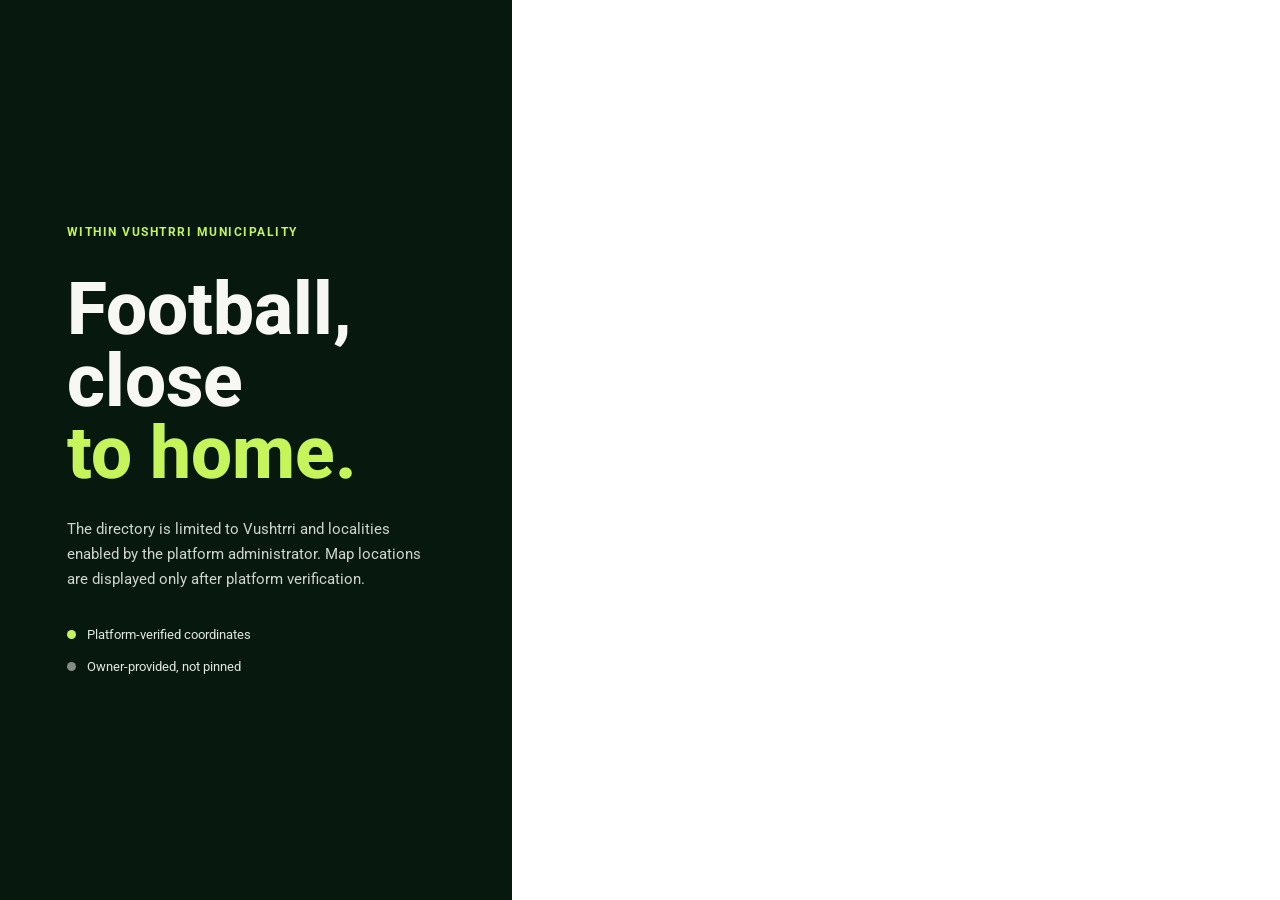
<file: index.html>
<!doctype html>
<html lang="en">
  <head>
    <meta charset="utf-8">
    <meta name="viewport" content="width=device-width, initial-scale=1">
    <meta name="theme-color" content="#07180f">
    <title>Football close to home | FushaIme</title>
    <link rel="preconnect" href="https://fonts.googleapis.com">
    <link rel="preconnect" href="https://fonts.gstatic.com" crossorigin>
    <link href="https://fonts.googleapis.com/css2?family=Roboto:wght@400;500;700;800&display=swap" rel="stylesheet">
    <link rel="stylesheet" href="style.css">
  </head>
  <body>
    <main class="location-page">
      <section class="intro" aria-labelledby="page-title">
        <div class="intro-content">
          <p class="eyebrow">Within Vushtrri Municipality</p>
          <h1 id="page-title">Football,<br>close<br><span>to home.</span></h1>
          <p class="description">The directory is limited to Vushtrri and localities enabled by the platform administrator. Map locations are displayed only after platform verification.</p>
          <ul class="legend" aria-label="Map location status">
            <li><span class="legend-dot legend-dot--verified" aria-hidden="true"></span>Platform-verified coordinates</li>
            <li><span class="legend-dot legend-dot--owner" aria-hidden="true"></span>Owner-provided, not pinned</li>
          </ul>
        </div>
      </section>

      <section class="map-panel" aria-label="Map of Vushtrri, Kosovo">
        <iframe
          title="Interactive map centered on Vushtrri, Kosovo"
          src="https://maps.google.com/maps?q=Vushtrri%2C%20Kosovo&amp;z=12&amp;output=embed"
          loading="lazy"
          referrerpolicy="no-referrer-when-downgrade"
          allowfullscreen>
        </iframe>
      </section>
    </main>
  </body>
</html>
</file>
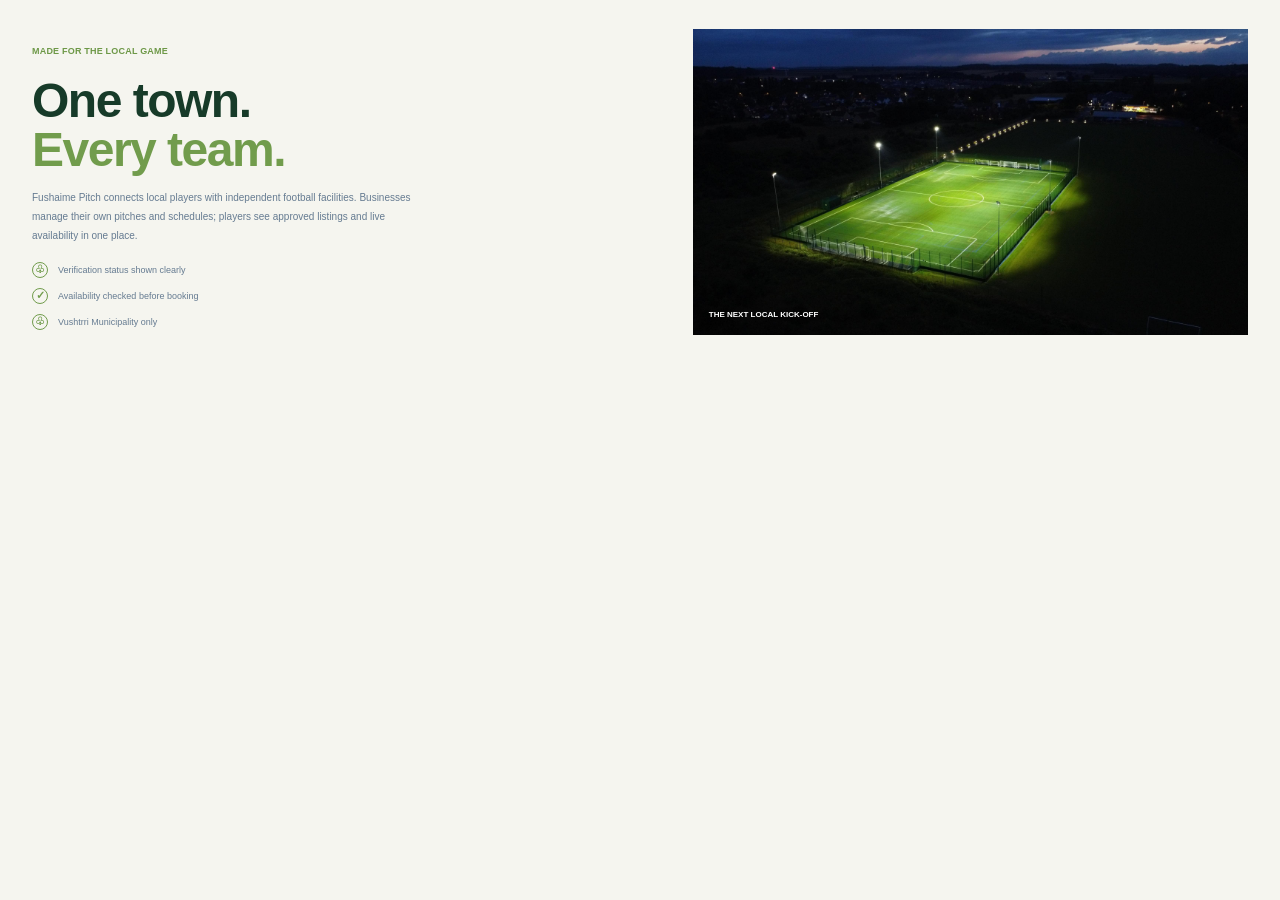
<file: main.html>
<!DOCTYPE html>
<html lang="en">
<head>
    <meta charset="UTF-8">
    <meta name="viewport" content="width=device-width, initial-scale=1.0">
    <title>Vushtrri Pitch</title>
    <link rel="stylesheet" href="main.css">
</head>
<body>
    <main class="hero"> 
        <section class="content">
            <p class="eyebrow">MADE FOR THE LOCAL GAME</p>

            <h1>
                One town.<br>
                <span>Every team.</span>
            </h1>

            <p class="description">
                Fushaime Pitch connects local players with independent football facilities.
                Businesses manage their own pitches and schedules; players see approved
                listings and live availability in one place.
            </p>

            <div class="features">
                <div class="feature">
                    <span class="icon">♧</span>
                    <p>Verification status shown clearly</p>
                </div>

                <div class="feature">
                    <span class="icon">✓</span>
                    <p>Availability checked before booking</p>
                </div>

                <div class="feature">
                    <span class="icon">♧</span>
                    <p>Vushtrri Municipality only</p>
                </div>
            </div>
        </section>

        <section class="visual">
            <img
                src="fotball.jpg"
                alt="Football match at dusk"
            >

            <p class="visual-caption">
                THE NEXT LOCAL KICK-OFF
            </p>
        </section>

     </main>

</body>
</html>
</file>
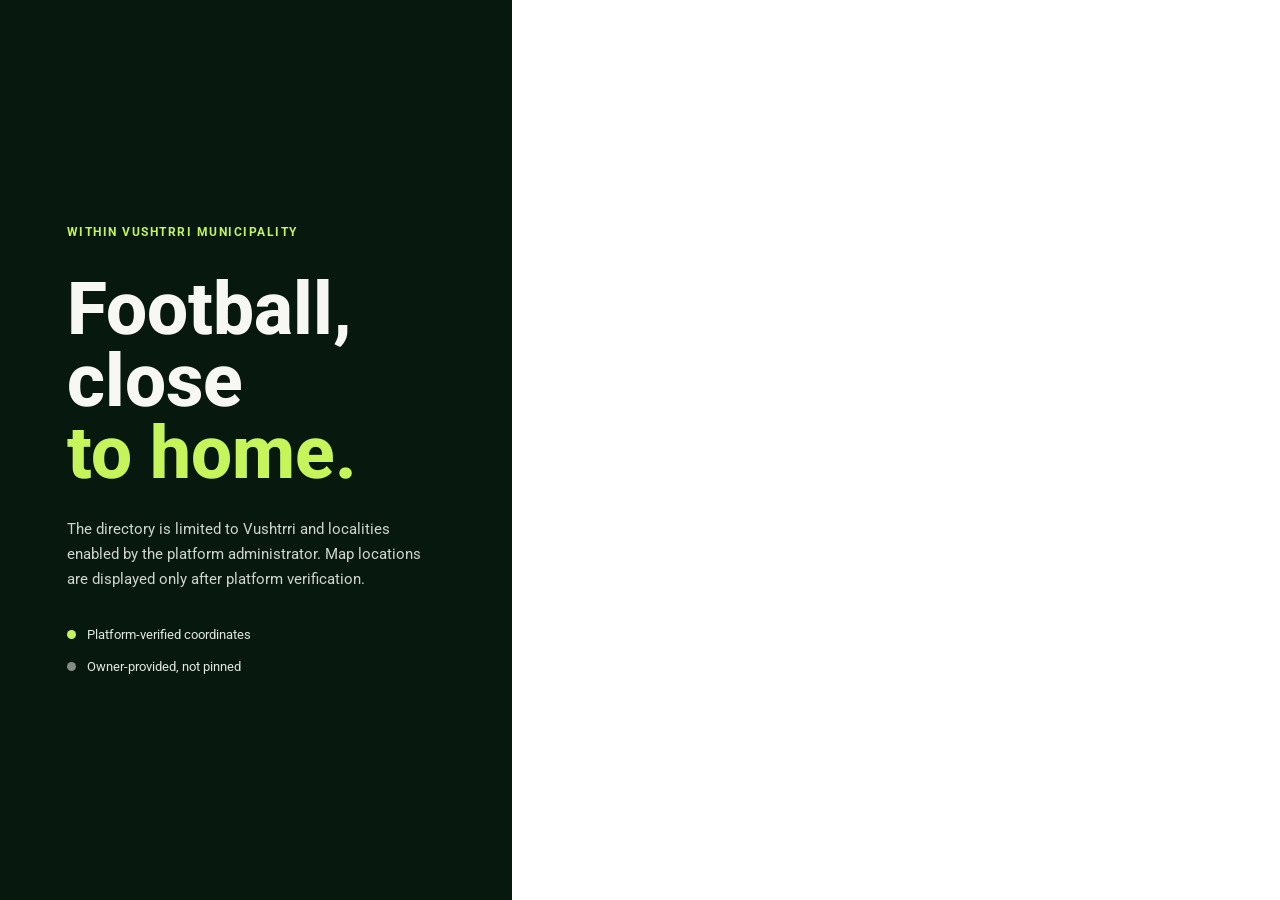
<file: map.html>
<!doctype html>
<html lang="en">
  <head>
    <meta charset="utf-8">
    <meta name="viewport" content="width=device-width, initial-scale=1">
    <meta name="theme-color" content="#07180f">
    <title>Football close to home | FushaIme</title>
    <link rel="preconnect" href="https://fonts.googleapis.com">
    <link rel="preconnect" href="https://fonts.gstatic.com" crossorigin>
    <link href="https://fonts.googleapis.com/css2?family=Roboto:wght@400;500;700;800&display=swap" rel="stylesheet">
    <link rel="stylesheet" href="map.css">
  </head>
  <body>
    <main class="location-page">
      <section class="intro" aria-labelledby="page-title">
        <div class="intro-content">
          <p class="eyebrow">Within Vushtrri Municipality</p>
          <h1 id="page-title">Football,<br>close<br><span>to home.</span></h1>
          <p class="description">The directory is limited to Vushtrri and localities enabled by the platform administrator. Map locations are displayed only after platform verification.</p>
          <ul class="legend" aria-label="Map location status">
            <li><span class="legend-dot legend-dot--verified" aria-hidden="true"></span>Platform-verified coordinates</li>
            <li><span class="legend-dot legend-dot--owner" aria-hidden="true"></span>Owner-provided, not pinned</li>
          </ul>
        </div>
      </section>

      <section class="map-panel" aria-label="Map of Vushtrri, Kosovo">
        <iframe
          title="Interactive map centered on Vushtrri, Kosovo"
          src="https://maps.google.com/maps?q=Vushtrri%2C%20Kosovo&amp;z=12&amp;output=embed"
          loading="lazy"
          referrerpolicy="no-referrer-when-downgrade"
          allowfullscreen>
        </iframe>
      </section>
    </main>
  </body>
</html>
</file>
<file: style.css>
:root {
  color-scheme: dark;
  --forest: #07180f;
  --lime: #c5f45b;
  --white: #f7f8f4;
  --muted: #a4aaa5;
}

* {
  box-sizing: border-box;
}

html,
body {
  width: 100%;
  min-width: 320px;
  min-height: 100%;
  margin: 0;
}

body {
  font-family: "Roboto", sans-serif;
  background: var(--forest);
}

.location-page {
  display: grid;
  grid-template-columns: 40% 60%;
  min-height: 100vh;
  min-height: 100svh;
}

.intro {
  display: flex;
  align-items: center;
  min-width: 0;
  padding: 64px clamp(36px, 5.2vw, 88px);
  background: var(--forest);
}

.intro-content {
  width: 100%;
  max-width: 440px;
  margin-inline: auto;
}

.eyebrow {
  margin: 0 0 32px;
  color: var(--lime);
  font-size: 12px;
  font-weight: 700;
  line-height: 1.4;
  letter-spacing: 1.5px;
  text-transform: uppercase;
}

h1 {
  margin: 0;
  color: var(--white);
  font-size: clamp(52px, 5.7vw, 80px);
  font-weight: 800;
  line-height: 0.99;
}

h1 span {
  color: var(--lime);
}

.description {
  max-width: 390px;
  margin: 28px 0 0;
  color: #d0d5d0;
  font-size: 15px;
  font-weight: 400;
  line-height: 1.65;
}

.legend {
  display: grid;
  gap: 14px;
  margin: 34px 0 0;
  padding: 0;
  color: #e2e6e1;
  font-size: 13px;
  line-height: 1.4;
  list-style: none;
}

.legend li {
  display: flex;
  align-items: center;
  gap: 11px;
}

.legend-dot {
  flex: 0 0 9px;
  width: 9px;
  height: 9px;
  border-radius: 50%;
}

.legend-dot--verified {
  background: var(--lime);
}

.legend-dot--owner {
  background: #858b87;
}

.map-panel {
  min-width: 0;
  min-height: 100vh;
  min-height: 100svh;
  background: #e8e8e5;
}

.map-panel iframe {
  display: block;
  width: 100%;
  height: 100%;
  min-height: 100vh;
  min-height: 100svh;
  border: 0;
}

@media (max-width: 760px) {
  .location-page {
    grid-template-columns: minmax(0, 1fr);
  }

  .intro {
    padding: 52px clamp(28px, 8vw, 56px) 48px;
  }

  .intro-content {
    max-width: 520px;
  }

  .eyebrow {
    margin-bottom: 24px;
  }

  h1 {
    font-size: clamp(54px, 12vw, 72px);
  }

  .description {
    margin-top: 22px;
  }

  .legend {
    margin-top: 26px;
  }

  .map-panel,
  .map-panel iframe {
    min-height: 52vh;
    min-height: 52svh;
  }
}
</file>
<file: main.css>
* {
    margin: 0;
    padding: 0;
    box-sizing: border-box;
}

body {
    font-family: Arial, Helvetica, sans-serif;
    background-color: #f5f5ef;
    color: #173b29;
}

.hero {
    width: 100%;
    min-height: 420px;
    padding: 29px 32px;
    display: grid;
    grid-template-columns: 1.1fr 1fr;
    gap: 50px;
    align-items: start;
}

.content {
    padding-top: 17px;
}

.eyebrow {
    font-size: 9px;
    font-weight: bold;
    color: #6d9847;
    margin-bottom: 20px;
    letter-spacing: 0.2px;
}

h1 {
    font-size: 48px;
    line-height: 1.03;
    font-weight: 900;
    letter-spacing: -1.5px;
    margin-bottom: 13px;
    color: #173b29;
}

h1 span {
    color: #719c4c;
}

.description {
    max-width: 390px;
    font-size: 10px;
    line-height: 1.9;
    color: #657b91;
    margin-bottom: 17px;
}

.features {
    display: flex;
    flex-direction: column;
    gap: 10px;
}

.feature {
    display: flex;
    align-items: center;
    gap: 10px;
}

.feature p {
    font-size: 9px;
    color: #657b91;
}

.icon {
    width: 16px;
    height: 16px;
    border: 1px solid #719c4c;
    border-radius: 50%;
    display: flex;
    justify-content: center;
    align-items: center;
    color: #719c4c;
    font-size: 11px;
    font-weight: bold;
}

.visual {
    height: 306px;
    width: 100%;
    position: relative;
    background: linear-gradient(
        180deg,
        #1b3025,
        #10251a
    );
    overflow: hidden;
}

.visual img {
    width: 100%;
    height: 100%;
    object-fit: cover;
    display: block;
}

.visual-caption {
    position: absolute;
    bottom: 16px;
    left: 16px;
    color: white;
    font-size: 8px;
    font-weight: bold;
}

@media (max-width: 650px) {
    .hero {
        grid-template-columns: 1fr;
        gap: 30px;
        padding: 25px 20px;
    }

    h1 {
        font-size: 42px;
    }

    .visual {
        height: 260px;
    }
}
</file>
<file: map.css>
:root {
  color-scheme: dark;
  --forest: #07180f;
  --lime: #c5f45b;
  --white: #f7f8f4;
  --muted: #a4aaa5;
}

* {
  box-sizing: border-box;
}

html,
body {
  width: 100%;
  min-width: 320px;
  min-height: 100%;
  margin: 0;
}

body {
  font-family: "Roboto", sans-serif;
  background: var(--forest);
}

.location-page {
  display: grid;
  grid-template-columns: 40% 60%;
  min-height: 100vh;
  min-height: 100svh;
}

.intro {
  display: flex;
  align-items: center;
  min-width: 0;
  padding: 64px clamp(36px, 5.2vw, 88px);
  background: var(--forest);
}

.intro-content {
  width: 100%;
  max-width: 440px;
  margin-inline: auto;
}

.eyebrow {
  margin: 0 0 32px;
  color: var(--lime);
  font-size: 12px;
  font-weight: 700;
  line-height: 1.4;
  letter-spacing: 1.5px;
  text-transform: uppercase;
}

h1 {
  margin: 0;
  color: var(--white);
  font-size: clamp(52px, 5.7vw, 80px);
  font-weight: 800;
  line-height: 0.99;
}

h1 span {
  color: var(--lime);
}

.description {
  max-width: 390px;
  margin: 28px 0 0;
  color: #d0d5d0;
  font-size: 15px;
  font-weight: 400;
  line-height: 1.65;
}

.legend {
  display: grid;
  gap: 14px;
  margin: 34px 0 0;
  padding: 0;
  color: #e2e6e1;
  font-size: 13px;
  line-height: 1.4;
  list-style: none;
}

.legend li {
  display: flex;
  align-items: center;
  gap: 11px;
}

.legend-dot {
  flex: 0 0 9px;
  width: 9px;
  height: 9px;
  border-radius: 50%;
}

.legend-dot--verified {
  background: var(--lime);
}

.legend-dot--owner {
  background: #858b87;
}

.map-panel {
  min-width: 0;
  min-height: 100vh;
  min-height: 100svh;
  background: #e8e8e5;
}

.map-panel iframe {
  display: block;
  width: 100%;
  height: 100%;
  min-height: 100vh;
  min-height: 100svh;
  border: 0;
}

@media (max-width: 760px) {
  .location-page {
    grid-template-columns: minmax(0, 1fr);
  }

  .intro {
    padding: 52px clamp(28px, 8vw, 56px) 48px;
  }

  .intro-content {
    max-width: 520px;
  }

  .eyebrow {
    margin-bottom: 24px;
  }

  h1 {
    font-size: clamp(54px, 12vw, 72px);
  }

  .description {
    margin-top: 22px;
  }

  .legend {
    margin-top: 26px;
  }

  .map-panel,
  .map-panel iframe {
    min-height: 52vh;
    min-height: 52svh;
  }
}
</file>
